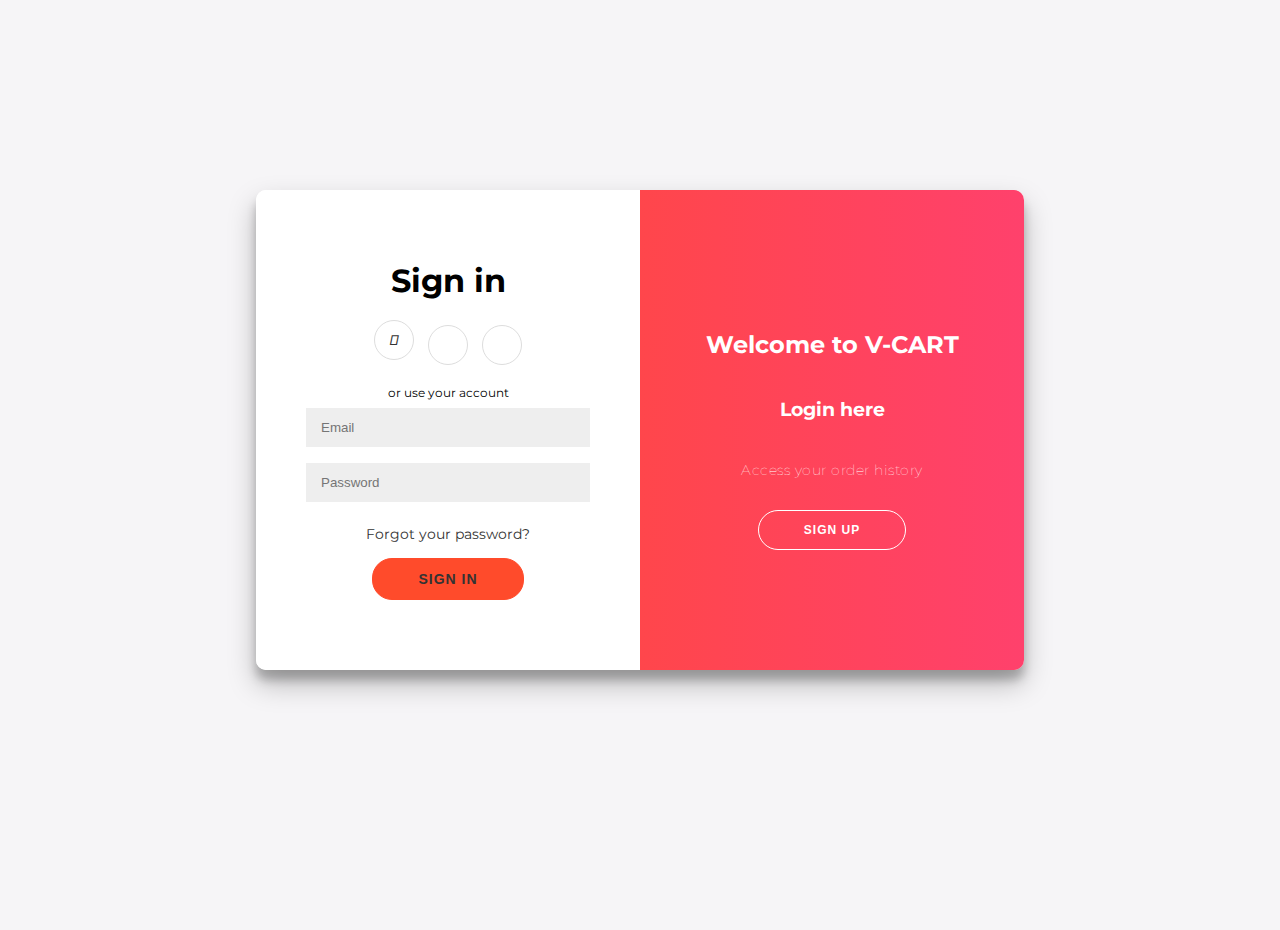
<file: login.html>
<!DOCTYPE html>
<html>
<head>
    <link rel="stylesheet" href="https://cdnjs.cloudflare.com/ajax/libs/font-awesome/4.7.0/css/font-awesome.min.css" />
    <style>
        @import url('https://fonts.googleapis.com/css?family=Montserrat:400,800');

        * {
            box-sizing: border-box;
        }

        body {
            background: #f6f5f7;
            display: flex;
            justify-content: center;
            align-items: center;
            flex-direction: column;
            font-family: 'Montserrat', sans-serif;
            height: 100vh;
            margin: -20px 0 50px;
        }

        h1 {
            font-weight: bold;
            margin: 0;
        }

        h2 {
            text-align: center;
        }

        p {
            font-size: 14px;
            font-weight: 100;
            line-height: 20px;
            letter-spacing: 0.5px;
            margin: 20px 0 30px;
        }

        span {
            font-size: 12px;
        }

        a {
            color: #333;
            font-size: 14px;
            text-decoration: none;
            margin: 15px 0;
        }

        button {
            border-radius: 20px;
            border: 1px solid #FF4B2B;
            background-color: #FF4B2B;
            color: #FFFFFF;
            font-size: 12px;
            font-weight: bold;
            padding: 12px 45px;
            letter-spacing: 1px;
            text-transform: uppercase;
            transition: transform 80ms ease-in;
        }

        button:active {
            transform: scale(0.95);
        }

        button:focus {
            outline: none;
        }

        button.ghost {
            background-color: transparent;
            border-color: #FFFFFF;
        }

        form {
            background-color: #FFFFFF;
            display: flex;
            align-items: center;
            justify-content: center;
            flex-direction: column;
            padding: 0 50px;
            height: 100%;
            text-align: center;
        }

        input {
            background-color: #eee;
            border: none;
            padding: 12px 15px;
            margin: 8px 0;
            width: 100%;
        }

        .container {
            background-color: #fff;
            border-radius: 10px;
            box-shadow: 0 14px 28px rgba(0, 0, 0, 0.25),
                0 10px 10px rgba(0, 0, 0, 0.22);
            position: relative;
            overflow: hidden;
            width: 768px;
            max-width: 100%;
            min-height: 480px;
        }

        .form-container {
            position: absolute;
            top: 0;
            height: 100%;
            transition: all 0.6s ease-in-out;
        }

        .sign-in-container {
            left: 0;
            width: 50%;
            z-index: 2;
        }

        .container.right-panel-active .sign-in-container {
            transform: translateX(100%);
        }

        .sign-up-container {
            left: 0;
            width: 50%;
            opacity: 0;
            z-index: 1;
        }

        .container.right-panel-active .sign-up-container {
            transform: translateX(100%);
            opacity: 1;
            z-index: 5;
            animation: show 0.6s;
        }

        @keyframes show {

            0%,
            49.99% {
                opacity: 0;
                z-index: 1;
            }

            50%,
            100% {
                opacity: 1;
                z-index: 5;
            }
        }

        .overlay-container {
            position: absolute;
            top: 0;
            left: 50%;
            width: 50%;
            height: 100%;
            overflow: hidden;
            transition: transform 0.6s ease-in-out;
            z-index: 100;
        }

        .container.right-panel-active .overlay-container {
            transform: translateX(-100%);
        }

        .overlay {
            background: #FF416C;
            background: -webkit-linear-gradient(to right, #FF4B2B, #FF416C);
            background: linear-gradient(to right, #FF4B2B, #FF416C);
            background-repeat: no-repeat;
            background-size: cover;
            background-position: 0 0;
            color: #FFFFFF;
            position: relative;
            left: -100%;
            height: 100%;
            width: 200%;
            transform: translateX(0);
            transition: transform 0.6s ease-in-out;
        }

        .container.right-panel-active .overlay {
            transform: translateX(50%);
        }

        .overlay-panel {
            position: absolute;
            display: flex;
            align-items: center;
            justify-content: center;
            flex-direction: column;
            padding: 0 40px;
            text-align: center;
            top: 0;
            height: 100%;
            width: 50%;
            transform: translateX(0);
            transition: transform 0.6s ease-in-out;
        }

        .overlay-left {
            transform: translateX(-20%);
        }

        .container.right-panel-active .overlay-left {
            transform: translateX(0);
        }

        .overlay-right {
            right: 0;
            transform: translateX(0);
        }

        .container.right-panel-active .overlay-right {
            transform: translateX(20%);
        }

        .social-container {
            margin: 20px 0;
        }

        .social-container a {
            border: 1px solid #DDDDDD;
            border-radius: 50%;
            display: inline-flex;
            justify-content: center;
            align-items: center;
            margin: 0 5px;
            height: 40px;
            width: 40px;
        }

        footer {
            background-color: #222;
            color: #fff;
            font-size: 14px;
            bottom: 0;
            position: fixed;
            left: 0;
            right: 0;
            text-align: center;
            z-index: 999;
        }

        footer p {
            margin: 10px 0;
        }

        footer i {
            color: red;
        }

        footer a {
            color: #3c97bf;
            text-decoration: none;
        }
        .fa:hover {
            opacity: 0.9;
        }
  
        .fa-linkedin {
            background: #007bb5;
            color: white;
        }
  
        .fa-pinterest {
            background: #cb2027;
            color: white;
        }
  
        .fa-reddit {
            background: #ff5700;
            color: white;
        }
  
        .fa {
            padding: 20px;
            font-size: 40px;
            width: 60px;
            text-decoration: none;
            margin: 5px 80px;
        }
    </style>
</head>

<body>
    <div class="container" id="container">
        <div class="form-container sign-up-container">
            <form action="#">
                <h1>Create Account</h1>
                <div class="social-container">
                    <a href="#" class="fa fa-linkedin"></a>
                    <a href="#" class="fa fa-pinterest"></a>
                    <a href="#" class="fa fa-reddit"></a>
                </div>
                <span>or use your email for registration</span>
                <input type="text" placeholder="Name" />
                <input type="email" placeholder="Email" />
                <input type="password" placeholder="Password" />
                <a href="/successmsg.html">Sign In</a>
            </form>
        </div>
        <div class="form-container sign-in-container">
            <form action="#">
                <h1>Sign in</h1>
                <div class="social-container">
                    <a href="#" class="social"><i class="fab fa-facebook-f"></i></a>
                    <a href="#" class="social"><i class="fab fa-google-plus-g"></i></a>
                    <a href="#" class="social"><i class="fab fa-linkedin-in"></i></a>
                </div>
                <span>or use your account</span>
                <input type="email" placeholder="Email" />
                <input type="password" placeholder="Password" />
                <a href="/successmsg.html">Forgot your password?</a>
                <button><a href="/successmsg.html">Sign In</a></button>
            </form>
        </div>
        <div class="overlay-container">
            <div class="overlay">
                <div class="overlay-panel overlay-left">
                    <h1>Welcome Back!</h1>
                    <p>To keep connected with us please login with your personal info</p>
                    <button class="ghost" id="signIn"></button>
                    <a href="/successmsg.html">Sign In</a>
                </div>
                <div class="overlay-panel overlay-right">
                    <h2>Welcome to V-CART</h2>
                    <h3>Login here</h3>
                    <p>Access your order history</p>
                    <button class="ghost" id="signUp">Sign Up</button>
                </div>
            </div>
        </div>
    </div>


</body>

</html>
</file>
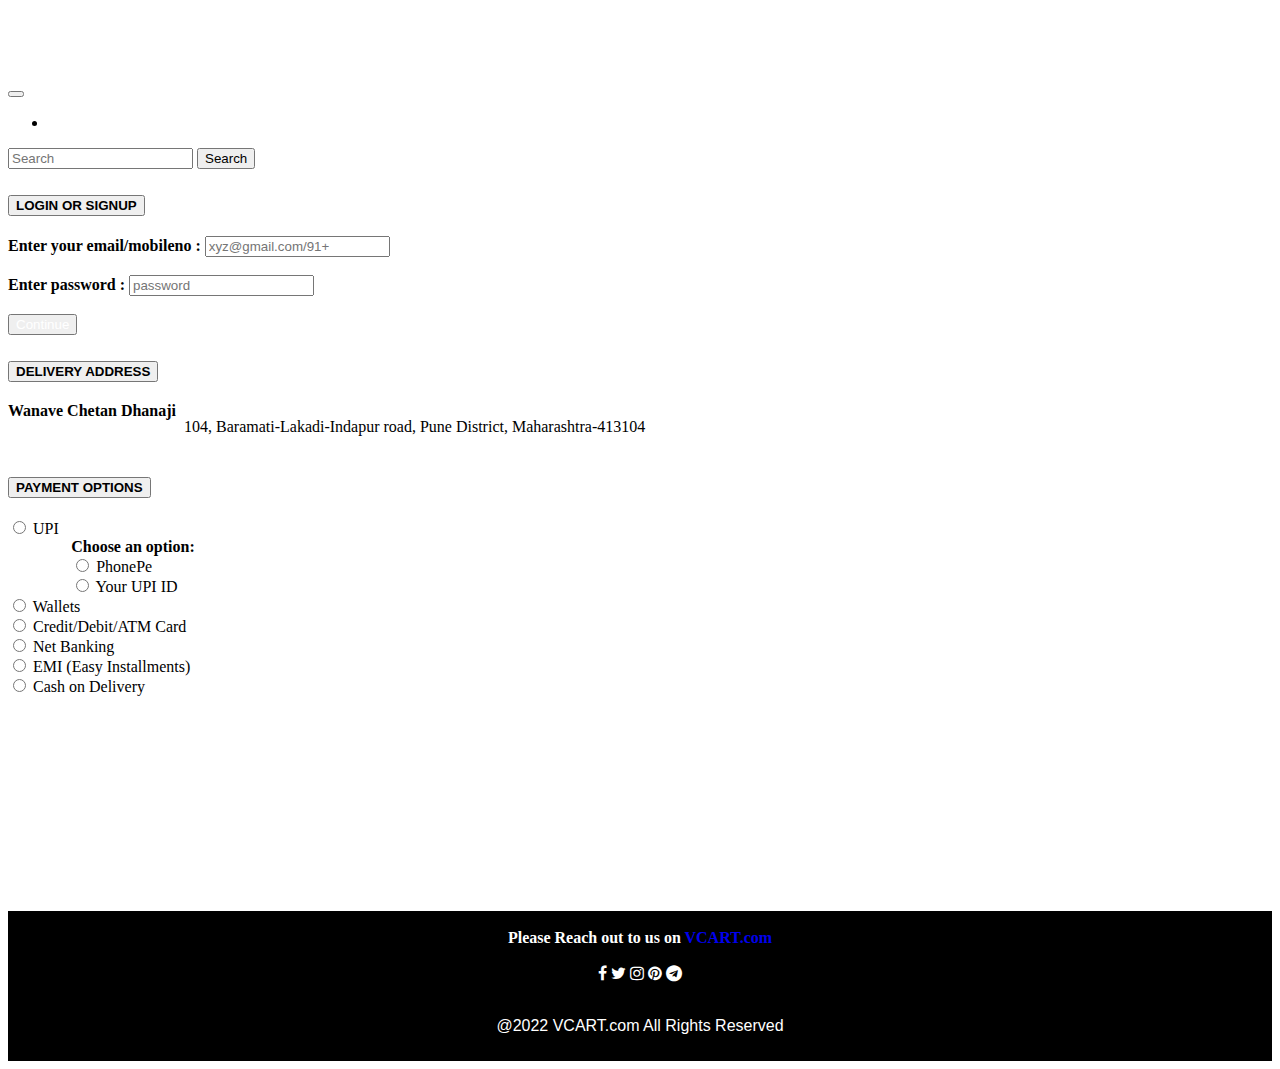
<file: lop.html>
<!DOCTYPE html>
<html lang="en">
<head>
    <meta charset="UTF-8">
    <meta http-equiv="X-UA-Compatible" content="IE=edge">
    <meta name="viewport" content="width=device-width, initial-scale=1.0">
    <title>Vcart</title>
    <link href="https://cdn.jsdelivr.net/npm/bootstrap@5.2.2/dist/css/bootstrap.min.css" rel="stylesheet" integrity="sha384-Zenh87qX5JnK2Jl0vWa8Ck2rdkQ2Bzep5IDxbcnCeuOxjzrPF/et3URy9Bv1WTRi" crossorigin="anonymous">
    <link rel="stylesheet" href="https://cdnjs.cloudflare.com/ajax/libs/font-awesome/4.7.0/css/font-awesome.min.css">
</head>
<body>
    
    <!-- Navbar -->

    <nav class="navbar navbar-expand-lg navbar-dark bg-dark">
        <div class="container-fluid">
            <h1 style="color: white;">VCART</h1>
          <!-- <img src="/Images/Logo2.png" alt="Logo" style="width: 100px; height: 50px;"> -->
          <!-- <a class="navbar-brand h1" href="#">VCART</a> -->
          <button
            class="navbar-toggler"
            type="button"
            data-bs-toggle="collapse"
            data-bs-target="#navbarSupportedContent"
            aria-controls="navbarSupportedContent"
            aria-expanded="false"
            aria-label="Toggle navigation"
          >
            <span class="navbar-toggler-icon"></span>
          </button>
          <div class="collapse navbar-collapse" id="navbarSupportedContent">
            <ul class="navbar-nav me-auto mb-2 mb-lg-0">
              <li class="nav-item">
                
              </li>
            </ul>
            <form class="d-flex" role="search">
              <input
                class="form-control me-2"
                type="search"
                placeholder="Search"
                aria-label="Search"
              />
              <button class="btn btn-outline-success" type="submit">
                Search
              </button>
            </form>
          </div>
        </div>
      </nav>

    <!-- Accordian -->

    <div class="accordion accordion-flush" id="accordionFlushExample">
        <div class="accordion-item">
          <h2 class="accordion-header" id="panelsStayOpen-headingOne">
            <button class="accordion-button" type="button" data-bs-toggle="collapse" data-bs-target="#panelsStayOpen-collapseOne" aria-expanded="true" aria-controls="panelsStayOpen-collapseOne">
              <b>LOGIN OR SIGNUP</b>
            </button>
          </h2>
          <div id="panelsStayOpen-collapseOne" class="accordion-collapse collapse show" aria-labelledby="panelsStayOpen-headingOne">
            <div class="accordion-body">
              <strong>Enter your email/mobileno : </strong>
              <input type="email" placeholder="xyz@gmail.com/91+"> <br> <br>
              <strong>Enter password : </strong>
              <input type="password" placeholder="password">
              <br><br>
              <button type="button" class="btn btn-dark"><a href="/successmsg.html" style="color: white;text-decoration: none;">Continue</a></button>
            </div>
          </div>
        </div>
        <div class="accordion-item">
          <h2 class="accordion-header" id="panelsStayOpen-headingTwo">
            <button class="accordion-button collapsed" type="button" data-bs-toggle="collapse" data-bs-target="#panelsStayOpen-collapseTwo" aria-expanded="false" aria-controls="panelsStayOpen-collapseTwo">
              <b>DELIVERY ADDRESS</b>
            </button>
          </h2>
          <div id="panelsStayOpen-collapseTwo" class="accordion-collapse collapse" aria-labelledby="panelsStayOpen-headingTwo">
            <div class="accordion-body">
                <div style="display: flex;">
                    <b>Wanave Chetan Dhanaji</b> <p> &nbsp 104, Baramati-Lakadi-Indapur road, Pune District, Maharashtra-413104</p>
                </div>
               
            </div>
          </div>
        </div>
        <div class="accordion-item">
          <h2 class="accordion-header" id="panelsStayOpen-headingThree">
            <button class="accordion-button collapsed" type="button" data-bs-toggle="collapse" data-bs-target="#panelsStayOpen-collapseThree" aria-expanded="false" aria-controls="panelsStayOpen-collapseThree">
            <b>PAYMENT OPTIONS</b>
            </button>
          </h2>
          <div id="panelsStayOpen-collapseThree" class="accordion-collapse collapse" aria-labelledby="panelsStayOpen-headingThree">
            <div class="accordion-body">
              <input type="radio" name="pay"> UPI
              <div style="margin-left: 5%;">
                <b>Choose an option: </b> <br>
                <input type="radio" name="upi"> PhonePe <br>
                <input type="radio" name="upi"> Your UPI ID
              </div>
              <input type="radio" name="pay"> Wallets <br>
              <input type="radio" name="pay"> <a href="/paymentpage.html" style="color: black;text-decoration: none;">Credit/Debit/ATM Card</a> <br>
              <input type="radio" name="pay"> Net Banking <br>
              <input type="radio" name="pay"> EMI (Easy Installments) <br>
              <input type="radio" name="pay"> Cash on Delivery
            </div>
          </div>
        </div>
      </div>


    <script src="https://cdn.jsdelivr.net/npm/bootstrap@5.2.2/dist/js/bootstrap.bundle.min.js" integrity="sha384-OERcA2EqjJCMA+/3y+gxIOqMEjwtxJY7qPCqsdltbNJuaOe923+mo//f6V8Qbsw3" crossorigin="anonymous"></script>
</body>
<footer style="background-color: black;color: white;height: 150px;text-align: center;margin-top: 17%;">
    <br>
   <b> Please Reach out to us on <a href="/home.html" style="text-decoration: none;">VCART.com</a></b> <br><br>
   <a href="#" class="fa fa-facebook" style="text-decoration: none;color:white;"></a> 
    <a href="#" class="fa fa-twitter" style="text-decoration: none;color:white"></a>
    <a href="#" class="fa fa-instagram" style="text-decoration: none;color:white"></a>
    <a href="#" class="fa fa-pinterest" style="text-decoration: none;color:white"></a>
    <a href="#" class="fa fa-telegram" style="text-decoration: none;color:white"></a>
    <br><br>
    <p style="font-family: 'Franklin Gothic Medium', 'Arial Narrow', Arial, sans-serif;"> @2022 VCART.com All Rights Reserved</p>
    
</footer>
</html>
</file>
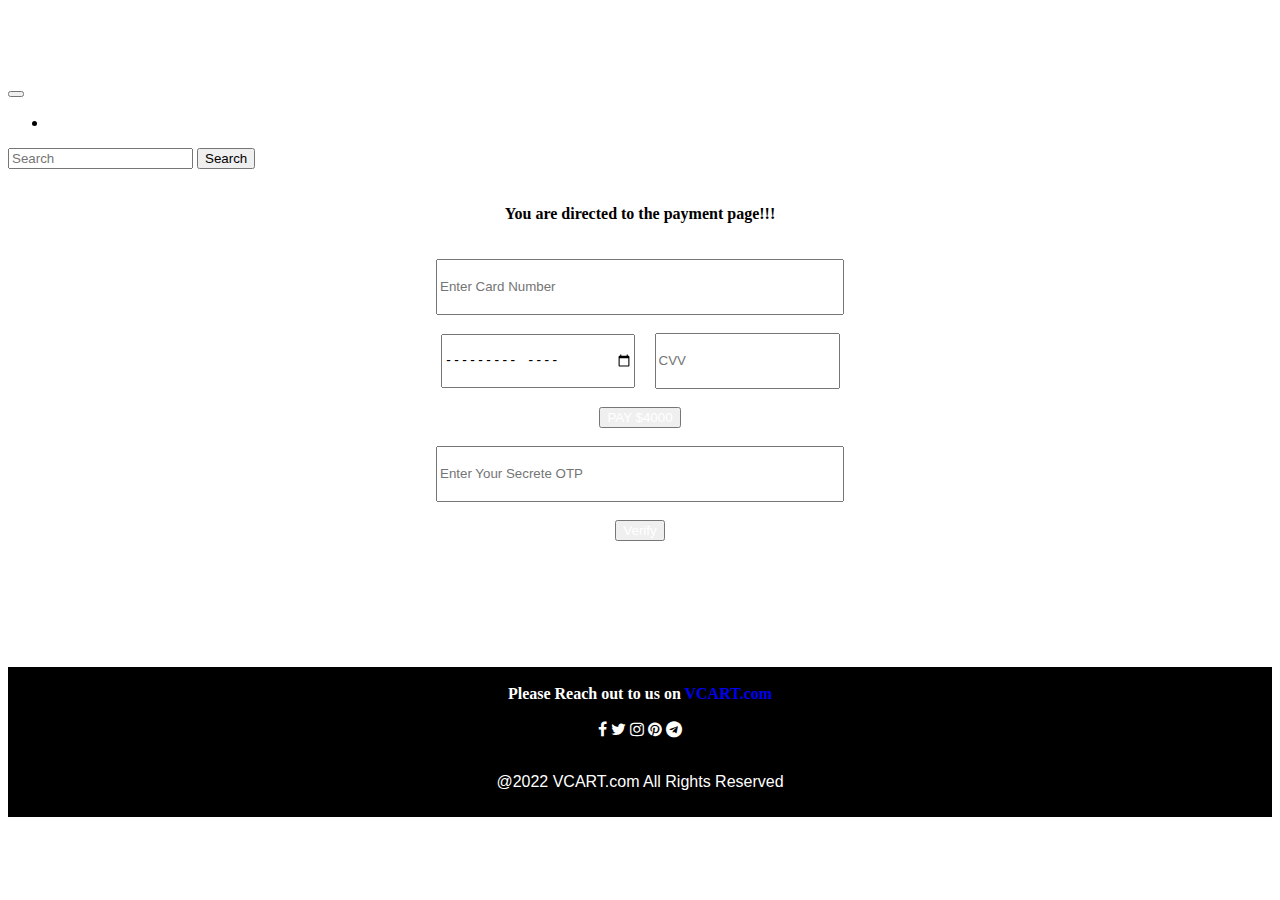
<file: paymentpage.html>
<!DOCTYPE html>
<html lang="en">
<head>
    <meta charset="UTF-8">
    <meta http-equiv="X-UA-Compatible" content="IE=edge">
    <meta name="viewport" content="width=device-width, initial-scale=1.0">
    <title>Payment Gateway</title>
    <link rel="stylesheet" href="https://cdnjs.cloudflare.com/ajax/libs/font-awesome/4.7.0/css/font-awesome.min.css">
    <link href="https://cdn.jsdelivr.net/npm/bootstrap@5.2.2/dist/css/bootstrap.min.css" rel="stylesheet" integrity="sha384-Zenh87qX5JnK2Jl0vWa8Ck2rdkQ2Bzep5IDxbcnCeuOxjzrPF/et3URy9Bv1WTRi" crossorigin="anonymous">
</head>
<body>
    <!-- Navbar -->

    <nav class="navbar navbar-expand-lg navbar-dark bg-dark">
        <div class="container-fluid">
        <h1 style="color: white;">VCART</h1>
          <!-- <img src="/Images/Logo2.png" alt="Logo" style="width: 100px; height: 50px;"> -->
          <!-- <a class="navbar-brand h1" href="#">VCART</a> -->
          <button
            class="navbar-toggler"
            type="button"
            data-bs-toggle="collapse"
            data-bs-target="#navbarSupportedContent"
            aria-controls="navbarSupportedContent"
            aria-expanded="false"
            aria-label="Toggle navigation"
          >
            <span class="navbar-toggler-icon"></span>
          </button>
          <div class="collapse navbar-collapse" id="navbarSupportedContent">
            <ul class="navbar-nav me-auto mb-2 mb-lg-0">
              <li class="nav-item">
               
              </li>
            </ul>
            <form class="d-flex" role="search">
              <input
                class="form-control me-2"
                type="search"
                placeholder="Search"
                aria-label="Search"
              />
              <button class="btn btn-outline-success" type="submit">
                Search
              </button>
            </form>
          </div>
        </div>
      </nav>
      <br><br>
      <center><b>You are directed to the payment page!!!</b>
        <br><br><br>
      <input type="number" placeholder="Enter Card Number" style="width: 400px;height:50px;">
      <br><br>

      <input type="month" style="height: 50px;width: 189px;"> &nbsp &nbsp 
      <input type="number" placeholder="CVV" style="height: 50px;">
      
        <br><br>

        <button type="button" class="btn btn-dark"><a href="" style="color: white;text-decoration: none;">PAY $4000</a></button>
        <br><br>
        <input type="number" placeholder="Enter Your Secrete OTP" style="width: 400px;height:50px;">
        <br><br>
        <button type="button" class="btn btn-primary"><a href="/successpayment.html" style="color: white;text-decoration: none;">Verify</a></button>
      </center>

    <script src="https://cdn.jsdelivr.net/npm/bootstrap@5.2.2/dist/js/bootstrap.bundle.min.js" integrity="sha384-OERcA2EqjJCMA+/3y+gxIOqMEjwtxJY7qPCqsdltbNJuaOe923+mo//f6V8Qbsw3" crossorigin="anonymous"></script>
</body>
<footer style="background-color: black;color: white;height: 150px;text-align: center;margin-top: 10%;">
    <br>
   <b> Please Reach out to us on <a href="/home.html" style="text-decoration: none;">VCART.com</a></b> <br><br>
   <a href="#" class="fa fa-facebook" style="text-decoration: none;color:white;"></a> 
    <a href="#" class="fa fa-twitter" style="text-decoration: none;color:white"></a>
    <a href="#" class="fa fa-instagram" style="text-decoration: none;color:white"></a>
    <a href="#" class="fa fa-pinterest" style="text-decoration: none;color:white"></a>
    <a href="#" class="fa fa-telegram" style="text-decoration: none;color:white"></a>
    <br><br>
    <p style="font-family: 'Franklin Gothic Medium', 'Arial Narrow', Arial, sans-serif;"> @2022 VCART.com All Rights Reserved</p>
</footer>
</html>
</file>
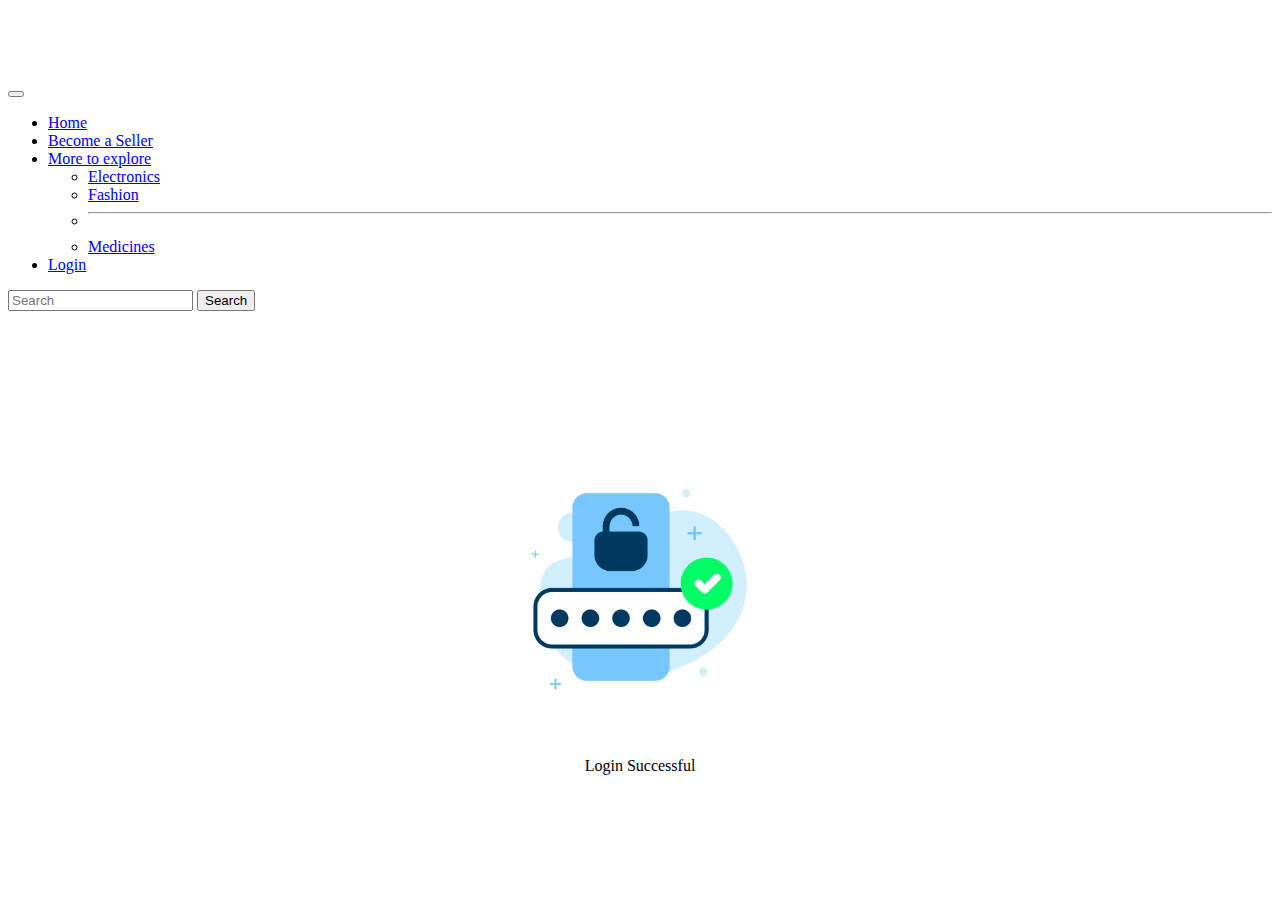
<file: successmsg.html>
<!DOCTYPE html>
<html lang="en">
<head>
    <meta charset="UTF-8">
    <meta http-equiv="X-UA-Compatible" content="IE=edge">
    <meta name="viewport" content="width=device-width, initial-scale=1.0">
    <title>Sign in Successful</title>
    <link href="https://cdn.jsdelivr.net/npm/bootstrap@5.2.2/dist/css/bootstrap.min.css" rel="stylesheet" integrity="sha384-Zenh87qX5JnK2Jl0vWa8Ck2rdkQ2Bzep5IDxbcnCeuOxjzrPF/et3URy9Bv1WTRi" crossorigin="anonymous">
</head>
<body>
    <!-- Navigation bar -->

    <nav class="navbar navbar-expand-lg navbar-dark bg-dark">
        <div class="container-fluid">
            <h1 style="color: white;">VCART</h1>
        <!-- <img src="/Images/Logo2.png" alt="Logo" style="width: 100px; height: 50px;"> -->
        <!-- <a class="navbar-brand h1" href="#">VCART</a> -->
        <button class="navbar-toggler" type="button" data-bs-toggle="collapse" data-bs-target="#navbarSupportedContent" aria-controls="navbarSupportedContent" aria-expanded="false" aria-label="Toggle navigation">
        <span class="navbar-toggler-icon"></span>
        </button>
        <div class="collapse navbar-collapse" id="navbarSupportedContent">
        <ul class="navbar-nav me-auto mb-2 mb-lg-0">
            <li class="nav-item">
            <a class="nav-link active" aria-current="page" href="/home.html">Home</a>
            </li>
            <li class="nav-item">
            <a class="nav-link" href="#">Become a Seller</a>
            </li>
            <li class="nav-item dropdown">
            <a class="nav-link dropdown-toggle" href="#" role="button" data-bs-toggle="dropdown" aria-expanded="false">
                More to explore
            </a>
            <ul class="dropdown-menu">
                <li><a class="dropdown-item" href="#">Electronics</a></li>
                <li><a class="dropdown-item" href="#">Fashion</a></li>
                <li><hr class="dropdown-divider"></li>
                <li><a class="dropdown-item" href="#">Medicines</a></li>
            </ul>
            </li>
            <li class="nav-item">
            <a href="/login.html" class="nav-link active">Login</a>
            </li>
        </ul>
        <form class="d-flex" role="search">
            <input class="form-control me-2" type="search" placeholder="Search" aria-label="Search">
            <button class="btn btn-outline-success" type="submit">Search</button>
        </form>
        </div>
    </div>
    </nav>
    <center>
    <a href="/home.html"><img src="/Images/loginsc.webp" style="height: 300px;width: 300px;margin-top: 10%;"></a>
    <p>Login Successful</p>
    </center>
    <script
      src="https://cdn.jsdelivr.net/npm/bootstrap@5.2.2/dist/js/bootstrap.bundle.min.js"
      integrity="sha384-OERcA2EqjJCMA+/3y+gxIOqMEjwtxJY7qPCqsdltbNJuaOe923+mo//f6V8Qbsw3"
      crossorigin="anonymous"
    ></script>
</body>
</html>
</file>
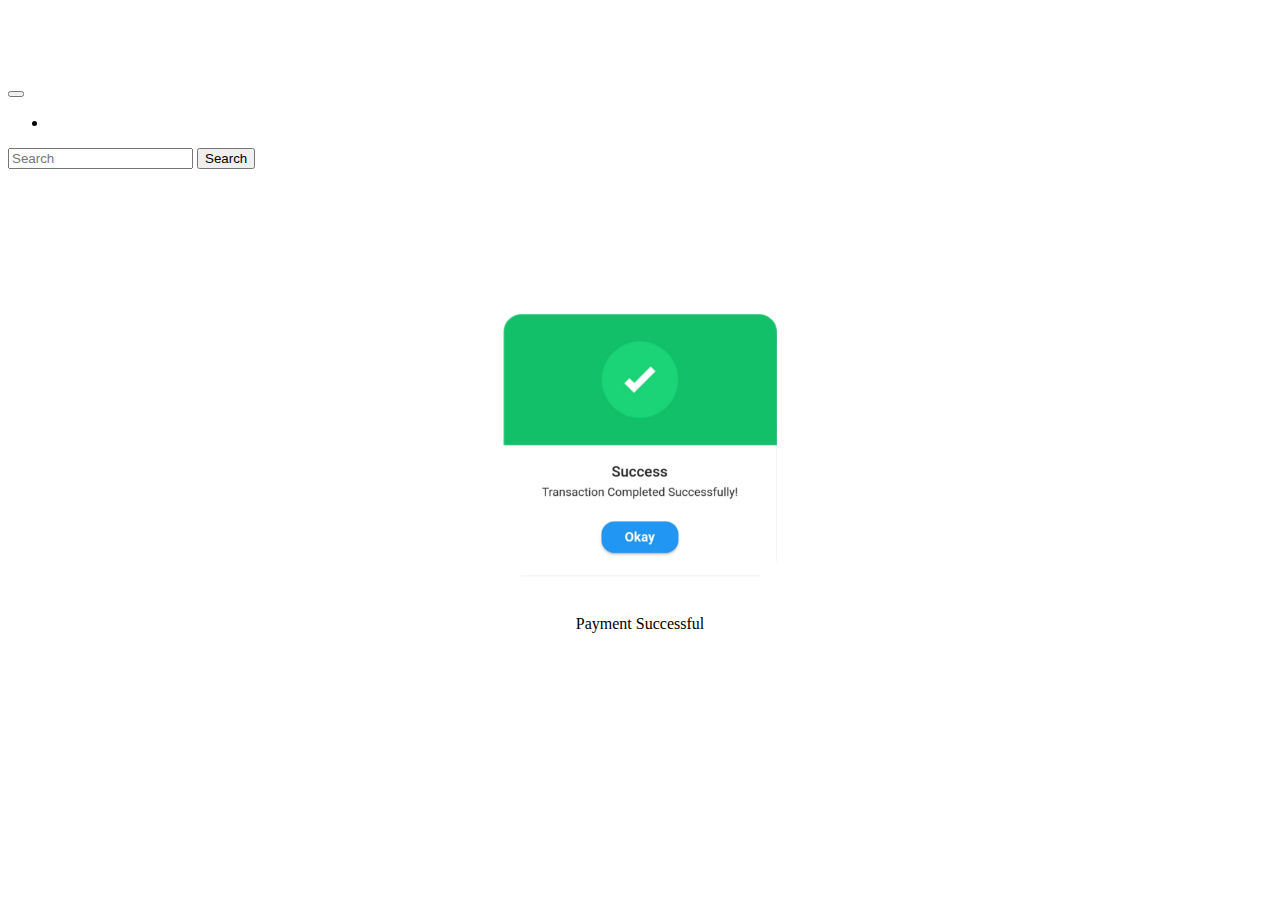
<file: successpayment.html>
<!DOCTYPE html>
<html lang="en">
<head>
    <meta charset="UTF-8">
    <meta http-equiv="X-UA-Compatible" content="IE=edge">
    <meta name="viewport" content="width=device-width, initial-scale=1.0">
    <title>Payment  Successful</title>
    <link href="https://cdn.jsdelivr.net/npm/bootstrap@5.2.2/dist/css/bootstrap.min.css" rel="stylesheet" integrity="sha384-Zenh87qX5JnK2Jl0vWa8Ck2rdkQ2Bzep5IDxbcnCeuOxjzrPF/et3URy9Bv1WTRi" crossorigin="anonymous">
</head>
<body>
    <!-- Navbar -->

    <nav class="navbar navbar-expand-lg navbar-dark bg-dark">
        <div class="container-fluid">
            <h1><a class="nav-link active" aria-current="page" href="/home.html" style="color: white;">VCART</a></h1>
          <!-- <img src="/Images/Logo2.png" alt="Logo" style="width: 100px; height: 50px;"> -->
          <!-- <a class="navbar-brand h1" href="#">VCART</a> -->
          <button
            class="navbar-toggler"
            type="button"
            data-bs-toggle="collapse"
            data-bs-target="#navbarSupportedContent"
            aria-controls="navbarSupportedContent"
            aria-expanded="false"
            aria-label="Toggle navigation"
          >
            <span class="navbar-toggler-icon"></span>
          </button>
          <div class="collapse navbar-collapse" id="navbarSupportedContent">
            <ul class="navbar-nav me-auto mb-2 mb-lg-0">
              <li class="nav-item">
        
              </li>
            </ul>
            <form class="d-flex" role="search">
              <input
                class="form-control me-2"
                type="search"
                placeholder="Search"
                aria-label="Search"
              />
              <button class="btn btn-outline-success" type="submit">
                Search
              </button>
            </form>
          </div>
        </div>
      </nav>

      <center>
        <a href="/home.html"><img src="/Images/pay2.png" style="height: 300px;width: 300px;margin-top: 10%;"></a>
        <p>Payment Successful</p>
        </center>

    <script src="https://cdn.jsdelivr.net/npm/bootstrap@5.2.2/dist/js/bootstrap.bundle.min.js" integrity="sha384-OERcA2EqjJCMA+/3y+gxIOqMEjwtxJY7qPCqsdltbNJuaOe923+mo//f6V8Qbsw3" crossorigin="anonymous"></script>
</body>
</html>
</file>
